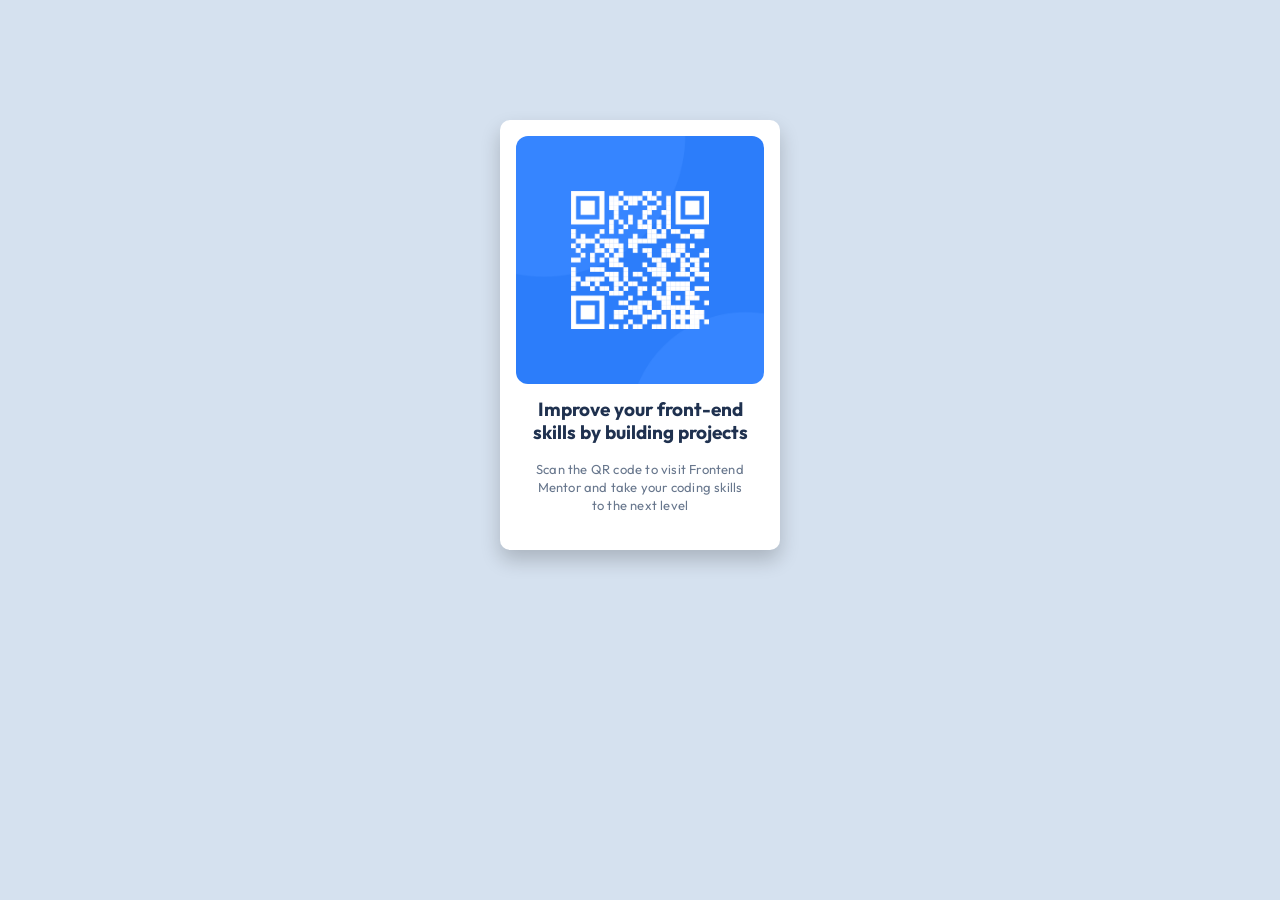
<file: index.html>
<!DOCTYPE html>
<html lang="en">

<head>
    <meta charset="UTF-8">
    <meta name="viewport" content="width=device-width, initial-scale=1.0">
    <link rel="icon" href="images/favicon-32x32.png" type="image/x-icon">
    <link rel="stylesheet" href="src/styles.css">
    <title>QrCode Component</title>
    <style>
        @import url('https://fonts.googleapis.com/css2?family=Outfit:wght@100..900&display=swap');
    </style>
</head>

<body>

    <div class="card">
        <img src="images/image-qr-code.png">
        <h3 class="card_title">Improve your front-end skills by building projects</h3>
        <p>Scan the QR code to visit Frontend Mentor and take your coding skills to the next level</p>
    </div>




</body>

</html>
</file>
<file: src/styles.css>
* {
  margin: 0;
  padding: 0;
  box-sizing: border-box;
  font-family: "Outfit", sans-serif;
}
:root{
    --space-500:40px;
    --space-300:24px;
    --space-200:16px;
}
body {
  background-color: #d5e1ef;
}
.card {
  margin: 0 auto;
  margin-top: 120px;
  width: 280px;
  height: 430px;
padding:var(--space-200);
  border-radius: 10px;
  background-color: #fff;
  text-align: center;
  box-shadow: 0px 10px 20px rgba(0, 0, 0, 0.2);
}
.card img {
  width: 100%;
  object-fit: cover;
  border-radius: 12px;
  margin-bottom: 10px;
}
.card .card_title {
  font-size: 19px;
  letter-spacing: 0px;
  line-height: 120%;
  font-weight: 700;
  color: rgb(31, 49, 79);
  padding: 0 8px;
  text-align:center;
  
}
.card p {
  font-size: 13px;
  color: rgb(104, 119, 141);
  font-weight: 400;
  letter-spacing: 0.2px;
  line-height: 140%;
  padding: var(--space-200);
  
}
</file>
